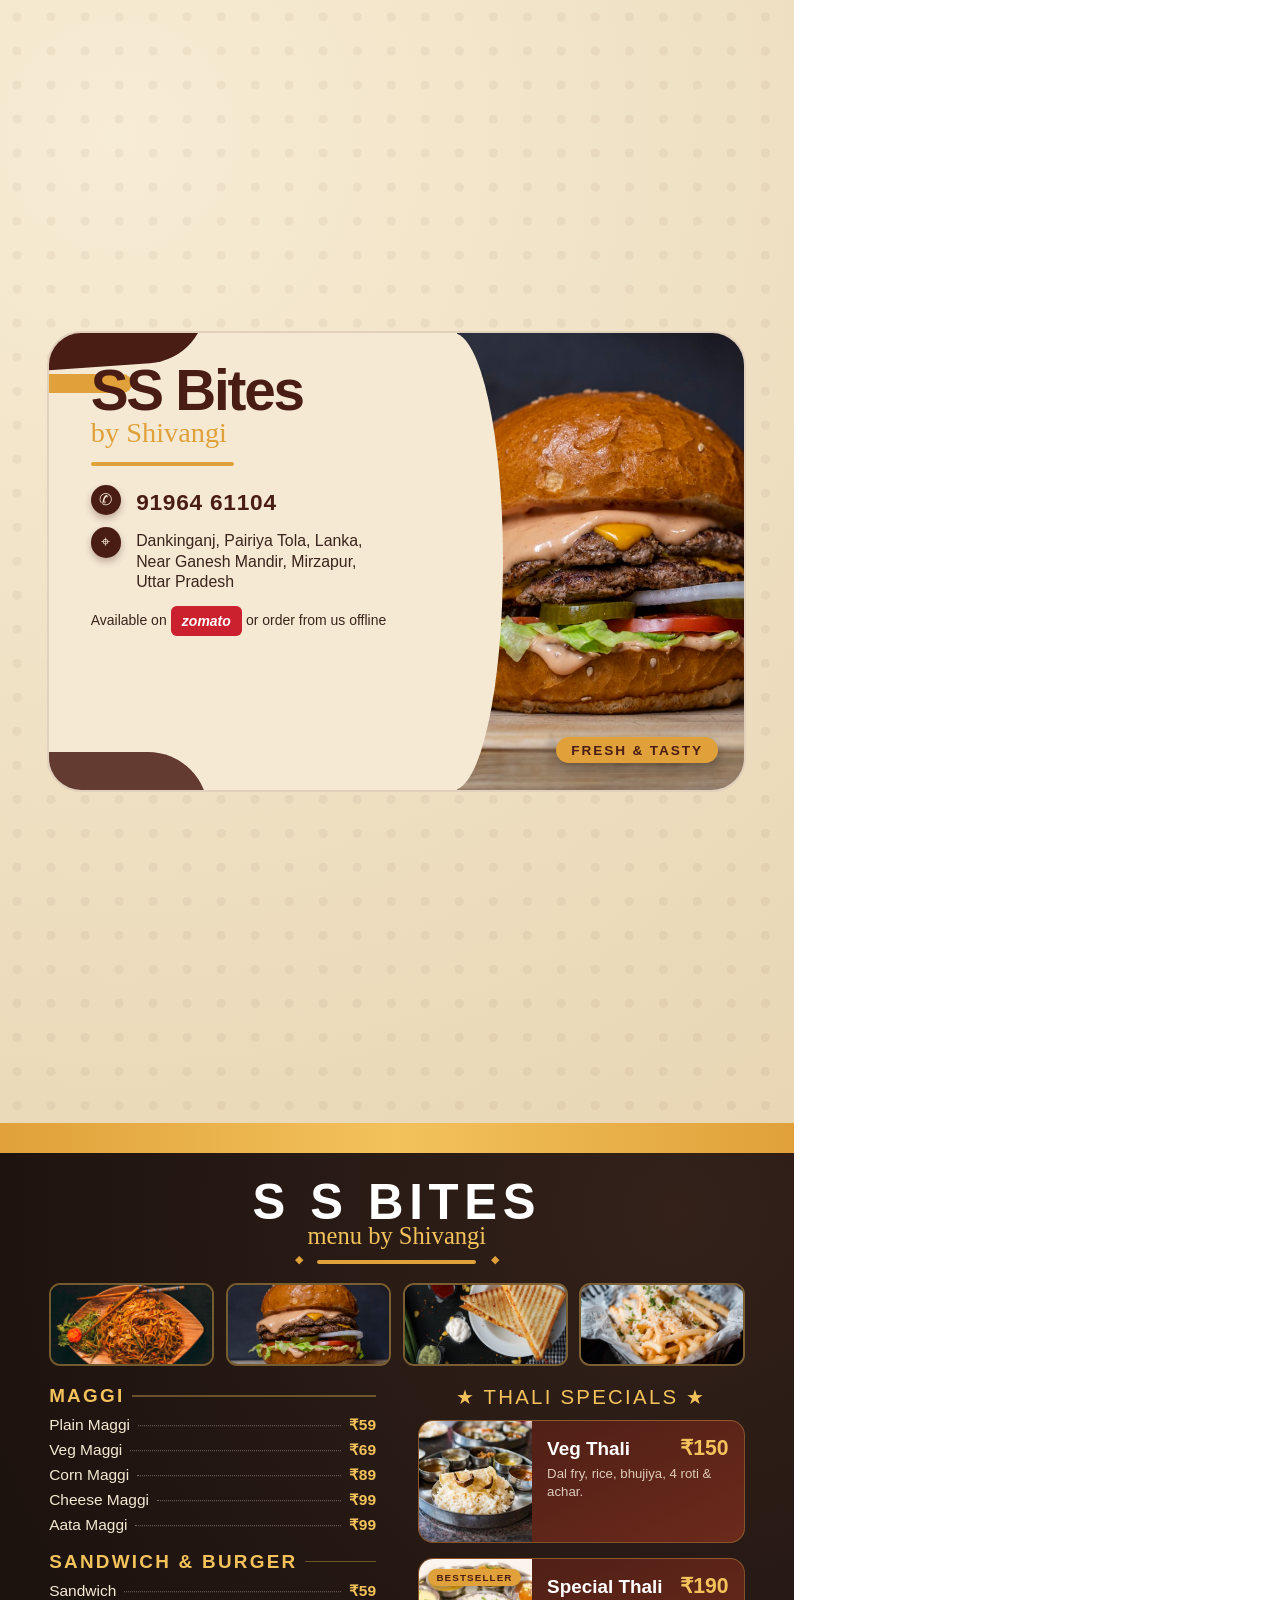
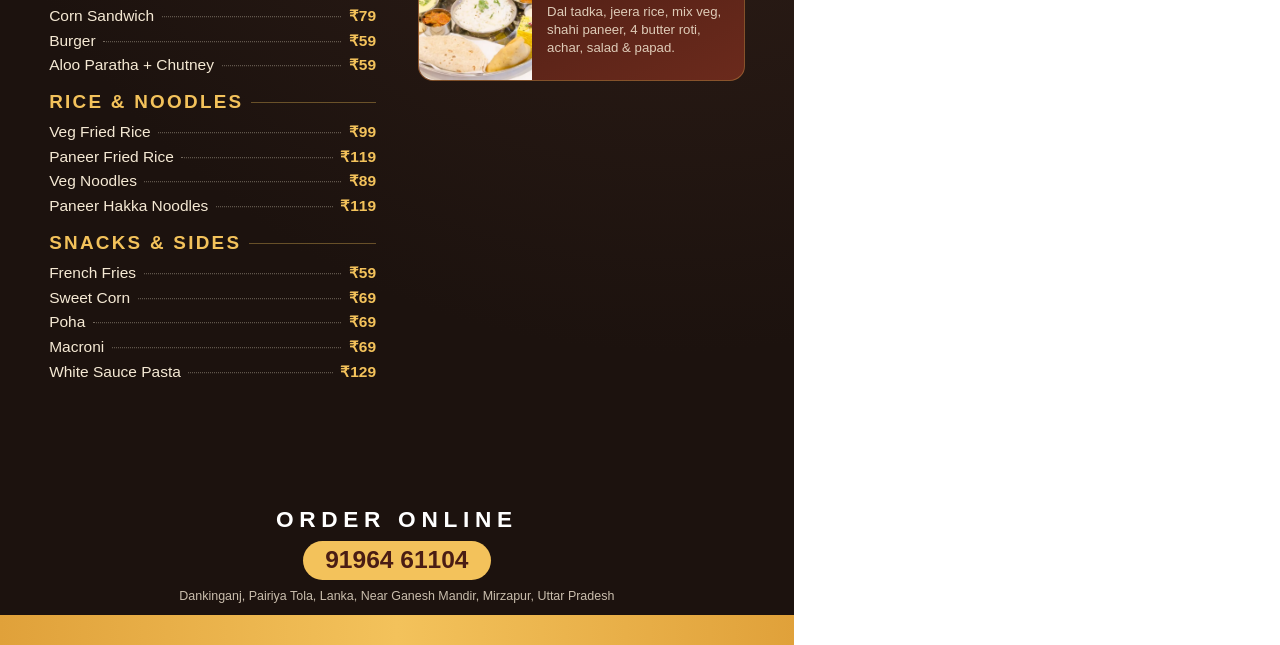
<file: print.html>
<!DOCTYPE html>
<html lang="en">
<head>
<meta charset="UTF-8" />
<title>SS Bites — Printable Card & Menu</title>
<style>
  :root {
    --maroon: #4a1d14;
    --maroon-2: #6b2a1c;
    --cream: #f5e9d4;
    --cream-2: #efe1c6;
    --gold: #e0a13a;
    --gold-2: #f3c25b;
    --dark: #211511;
  }
  @page { size: A4 portrait; margin: 0; }
  * { margin: 0; padding: 0; box-sizing: border-box; }
  body { font-family: "Helvetica Neue", Arial, sans-serif; color: var(--maroon); -webkit-print-color-adjust: exact; print-color-adjust: exact; }

  .page {
    width: 210mm; height: 297mm; position: relative; overflow: hidden;
    page-break-after: always; display: flex; flex-direction: column;
  }
  .page:last-child { page-break-after: auto; }

  /* ========================================================= */
  /* PAGE 1 — BUSINESS CARD                                     */
  /* ========================================================= */
  .card-page {
    background:
      radial-gradient(circle at 15% 12%, #f7ecd4, #e8d6b4);
    justify-content: center; align-items: center;
  }
  /* faint pattern dots */
  .card-page::before {
    content: ""; position: absolute; top: 0; left: 0; right: 0; bottom: 0;
    background-image: radial-gradient(rgba(74,29,20,.05) 1.2mm, transparent 1.2mm);
    background-size: 9mm 9mm;
  }

  .card {
    width: 185mm; height: 122mm; background: var(--cream);
    border-radius: 9mm; position: relative; overflow: hidden; display: flex;
    border: .6mm solid rgba(74,29,20,.12);
  }
  /* decorative maroon swooshes */
  .swoosh { position: absolute; background: var(--maroon); z-index: 1; }
  .swoosh--tl { width: 52mm; height: 16mm; top: -7mm; left: -10mm; border-radius: 0 0 50mm 0; transform: rotate(-4deg); }
  .swoosh--bl { width: 50mm; height: 16mm; bottom: -6mm; left: -8mm; border-radius: 0 40mm 0 0; opacity: .85; }
  .swoosh--accent { width: 26mm; height: 5mm; top: 11mm; left: -4mm; background: var(--gold); border-radius: 0 5mm 5mm 0; }

  .card__left { width: 108mm; padding: 9mm 11mm; display: flex; flex-direction: column; justify-content: flex-start; position: relative; z-index: 3; }

  .brand-wrap { margin-bottom: 1mm; }
  .brand { font-size: 15mm; font-weight: 800; color: var(--maroon); line-height: .85; letter-spacing: -.6mm; }
  .brand .s1 { color: var(--maroon); }
  .script { font-family: "Brush Script MT", "Segoe Script", "Snell Roundhand", cursive; font-weight: 400; font-size: 7.5mm; color: var(--gold); margin-top: 0.5mm; }

  .divider { width: 38mm; height: 1mm; background: var(--gold); border-radius: 1mm; margin: 2.5mm 0 2.5mm; }

  .row { display: flex; align-items: flex-start; gap: 4mm; margin-top: 2.5mm; }
  .row .ic {
    width: 8mm; height: 8mm; min-width: 8mm; border-radius: 50%;
    background: var(--maroon); color: var(--cream);
    display: flex; align-items: center; justify-content: center; font-size: 4.2mm;
    box-shadow: 0 1mm 2mm rgba(74,29,20,.3);
  }
  .row .tx { font-size: 4.2mm; line-height: 1.3; color: #3a241c; padding-top: 1mm; }
  .row .tx.phone { font-size: 6mm; font-weight: 800; color: var(--maroon); letter-spacing: .2mm; }

  .avail { margin-top: 3.5mm; font-size: 3.7mm; color: #3a241c; line-height: 1.6; }
  .avail .zo { display: inline-block; background: #cb202d; color: #fff; padding: 1mm 3mm; border-radius: 1.5mm; font-style: italic; font-weight: 700; vertical-align: middle; }

  /* right photo collage */
  .card__right { flex: 1; position: relative; overflow: hidden; }
  .card__right img { position: absolute; top: 0; left: 0; width: 100%; height: 100%; object-fit: cover; }
  .card__right::after {
    content: ""; position: absolute; left: -10mm; top: 0; bottom: 0; width: 22mm;
    background: var(--cream); border-radius: 0 60% 60% 0 / 0 50% 50% 0; z-index: 2;
  }
  .card__badge {
    position: absolute; right: 7mm; bottom: 7mm; z-index: 3;
    background: var(--gold); color: var(--maroon); font-weight: 800;
    font-size: 3.6mm; padding: 1.5mm 4mm; border-radius: 6mm; text-transform: uppercase;
    letter-spacing: .5mm; box-shadow: 0 1.5mm 4mm rgba(0,0,0,.3);
  }

  /* ========================================================= */
  /* PAGE 2 — MENU                                             */
  /* ========================================================= */
  .menu-page {
    background:
      radial-gradient(circle at 85% 8%, #33211a, #1c120e 60%);
    color: var(--cream); padding: 12mm 13mm 11mm;
  }
  .menu-page::before {
    content: ""; position: absolute; top: 0; left: 0; right: 0; height: 8mm;
    background: linear-gradient(90deg, var(--gold), var(--gold-2), var(--gold));
  }
  .menu-page::after {
    content: ""; position: absolute; bottom: 0; left: 0; right: 0; height: 8mm;
    background: linear-gradient(90deg, var(--gold), var(--gold-2), var(--gold));
  }

  .menu-head { text-align: center; margin: 3mm 0 5mm; position: relative; z-index: 2; }
  .menu-head h1 { font-size: 13mm; font-weight: 800; letter-spacing: 1.5mm; line-height: .95; color: #fff; }
  .menu-head .by { font-family: "Brush Script MT", cursive; color: var(--gold-2); font-size: 6.5mm; margin-top: -1mm; }
  .menu-head .rule { width: 42mm; height: 1.2mm; background: var(--gold); margin: 2.5mm auto 0; border-radius: 1mm; position: relative; }
  .menu-head .rule::before, .menu-head .rule::after { content: "◆"; color: var(--gold); position: absolute; top: -2mm; font-size: 3mm; }
  .menu-head .rule::before { left: -6mm; } .menu-head .rule::after { right: -6mm; }

  /* photo strip */
  .photo-strip { display: flex; gap: 3mm; margin-bottom: 5mm; }
  .photo-strip .ph { flex: 1; height: 22mm; border-radius: 3mm; overflow: hidden; border: .6mm solid rgba(243,194,91,.4); }
  .photo-strip .ph img { width: 100%; height: 100%; object-fit: cover; }

  .cols { display: flex; gap: 11mm; position: relative; z-index: 2; }
  .col { flex: 1; }
  .cat { margin-bottom: 4.5mm; }
  .cat h2 { color: var(--gold-2); font-size: 5mm; text-transform: uppercase; letter-spacing: .6mm; display: flex; align-items: center; gap: 2mm; margin-bottom: 2.5mm; }
  .cat h2::after { content: ""; flex: 1; height: .4mm; background: rgba(243,194,91,.35); }
  .item { display: flex; align-items: baseline; font-size: 4.1mm; margin: 1.8mm 0; }
  .item .nm { white-space: nowrap; }
  .item .dot { flex: 1; border-bottom: .4mm dotted rgba(245,233,212,.4); margin: 0 2mm; transform: translateY(-1mm); }
  .item .pr { color: var(--gold-2); font-weight: 700; white-space: nowrap; }

  /* Thali special cards with photos */
  .thali-title { color: var(--gold-2); font-size: 5.4mm; text-transform: uppercase; letter-spacing: .6mm; margin-bottom: 3mm; text-align: center; }
  .thali-card {
    background: linear-gradient(155deg, var(--maroon), var(--maroon-2));
    border-radius: 4mm; overflow: hidden; margin-bottom: 4mm; display: flex; align-items: stretch;
    border: .5mm solid rgba(243,194,91,.3);
  }
  .thali-card .pic { width: 30mm; min-width: 30mm; height: 32mm; position: relative; }
  .thali-card .pic img { display: block; width: 30mm; height: 32mm; object-fit: cover; }
  .thali-card .body { padding: 3.5mm 4mm; flex: 1; position: relative; }
  .thali-card .top { display: flex; justify-content: space-between; align-items: baseline; }
  .thali-card .top .t { font-size: 5mm; font-weight: 800; color: #fff; }
  .thali-card .top .p { font-size: 5.6mm; font-weight: 800; color: var(--gold-2); }
  .thali-card .desc { font-size: 3.5mm; color: rgba(245,233,212,.85); margin-top: 1.5mm; line-height: 1.35; }
  .thali-card .tag { position: absolute; top: 2.5mm; left: 2.5mm; background: var(--gold); color: var(--maroon); font-size: 2.6mm; font-weight: 800; padding: .8mm 2.2mm; border-radius: 3mm; text-transform: uppercase; letter-spacing: .3mm; box-shadow: 0 1mm 2mm rgba(0,0,0,.35); }

  .menu-foot { margin-top: auto; text-align: center; padding-top: 4mm; position: relative; z-index: 2; }
  .menu-foot .ord { font-size: 6mm; font-weight: 800; letter-spacing: 1.5mm; color: #fff; }
  .menu-foot .ph {
    display: inline-block; margin-top: 2mm; font-size: 6.5mm; font-weight: 800; color: var(--maroon);
    background: var(--gold-2); padding: 1.5mm 6mm; border-radius: 8mm;
  }
  .menu-foot .addr { font-size: 3.3mm; color: rgba(245,233,212,.8); margin-top: 2.5mm; }
</style>
</head>
<body>

  <!-- ===== PAGE 1: Business Card ===== -->
  <section class="page card-page">
    <div class="card">
      <span class="swoosh swoosh--tl"></span>
      <span class="swoosh swoosh--accent"></span>
      <span class="swoosh swoosh--bl"></span>

      <div class="card__left">
        <div class="brand-wrap">
          <div class="brand"><span class="s1">SS</span> Bites</div>
          <div class="script">by Shivangi</div>
        </div>
        <div class="divider"></div>
        <div class="row">
          <span class="ic">✆</span>
          <span class="tx phone">91964 61104</span>
        </div>
        <div class="row">
          <span class="ic">⌖</span>
          <span class="tx">Dankinganj, Pairiya Tola, Lanka,<br/>Near Ganesh Mandir, Mirzapur,<br/>Uttar Pradesh</span>
        </div>
        <div class="avail">Available on <span class="zo">zomato</span> or order from us offline</div>
      </div>

      <div class="card__right">
        <img src="photos/burger.jpg" alt="Burger" />
        <span class="card__badge">Fresh &amp; Tasty</span>
      </div>
    </div>
  </section>

  <!-- ===== PAGE 2: Menu ===== -->
  <section class="page menu-page">
    <div class="menu-head">
      <h1>S S BITES</h1>
      <div class="by">menu by Shivangi</div>
      <div class="rule"></div>
    </div>

    <div class="photo-strip">
      <div class="ph"><img src="photos/noodles.jpg" alt="Noodles" /></div>
      <div class="ph"><img src="photos/burger.jpg" alt="Burger" /></div>
      <div class="ph"><img src="photos/sandwich.jpg" alt="Sandwich" /></div>
      <div class="ph"><img src="photos/fries.jpg" alt="Fries" /></div>
    </div>

    <div class="cols">
      <div class="col">
        <div class="cat">
          <h2>Maggi</h2>
          <div class="item"><span class="nm">Plain Maggi</span><span class="dot"></span><span class="pr">₹59</span></div>
          <div class="item"><span class="nm">Veg Maggi</span><span class="dot"></span><span class="pr">₹69</span></div>
          <div class="item"><span class="nm">Corn Maggi</span><span class="dot"></span><span class="pr">₹89</span></div>
          <div class="item"><span class="nm">Cheese Maggi</span><span class="dot"></span><span class="pr">₹99</span></div>
          <div class="item"><span class="nm">Aata Maggi</span><span class="dot"></span><span class="pr">₹99</span></div>
        </div>
        <div class="cat">
          <h2>Sandwich &amp; Burger</h2>
          <div class="item"><span class="nm">Sandwich</span><span class="dot"></span><span class="pr">₹59</span></div>
          <div class="item"><span class="nm">Corn Sandwich</span><span class="dot"></span><span class="pr">₹79</span></div>
          <div class="item"><span class="nm">Burger</span><span class="dot"></span><span class="pr">₹59</span></div>
          <div class="item"><span class="nm">Aloo Paratha + Chutney</span><span class="dot"></span><span class="pr">₹59</span></div>
        </div>
        <div class="cat">
          <h2>Rice &amp; Noodles</h2>
          <div class="item"><span class="nm">Veg Fried Rice</span><span class="dot"></span><span class="pr">₹99</span></div>
          <div class="item"><span class="nm">Paneer Fried Rice</span><span class="dot"></span><span class="pr">₹119</span></div>
          <div class="item"><span class="nm">Veg Noodles</span><span class="dot"></span><span class="pr">₹89</span></div>
          <div class="item"><span class="nm">Paneer Hakka Noodles</span><span class="dot"></span><span class="pr">₹119</span></div>
        </div>
        <div class="cat">
          <h2>Snacks &amp; Sides</h2>
          <div class="item"><span class="nm">French Fries</span><span class="dot"></span><span class="pr">₹59</span></div>
          <div class="item"><span class="nm">Sweet Corn</span><span class="dot"></span><span class="pr">₹69</span></div>
          <div class="item"><span class="nm">Poha</span><span class="dot"></span><span class="pr">₹69</span></div>
          <div class="item"><span class="nm">Macroni</span><span class="dot"></span><span class="pr">₹69</span></div>
          <div class="item"><span class="nm">White Sauce Pasta</span><span class="dot"></span><span class="pr">₹129</span></div>
        </div>
      </div>

      <div class="col">
        <div class="thali-title">★ Thali Specials ★</div>
        <div class="thali-card">
          <div class="pic"><img src="photos/veg-thali.webp" alt="Veg Thali" /></div>
          <div class="body">
            <div class="top"><span class="t">Veg Thali</span><span class="p">₹150</span></div>
            <div class="desc">Dal fry, rice, bhujiya, 4 roti &amp; achar.</div>
          </div>
        </div>
        <div class="thali-card">
          <div class="pic"><span class="tag">Bestseller</span><img src="photos/special-veg-thali.webp" alt="Special Thali" /></div>
          <div class="body">
            <div class="top"><span class="t">Special Thali</span><span class="p">₹190</span></div>
            <div class="desc">Dal tadka, jeera rice, mix veg, shahi paneer, 4 butter roti, achar, salad &amp; papad.</div>
          </div>
        </div>
      </div>
    </div>

    <div class="menu-foot">
      <div class="ord">ORDER ONLINE</div>
      <div class="ph">91964 61104</div>
      <div class="addr">Dankinganj, Pairiya Tola, Lanka, Near Ganesh Mandir, Mirzapur, Uttar Pradesh</div>
    </div>
  </section>

</body>
</html>
</file>
